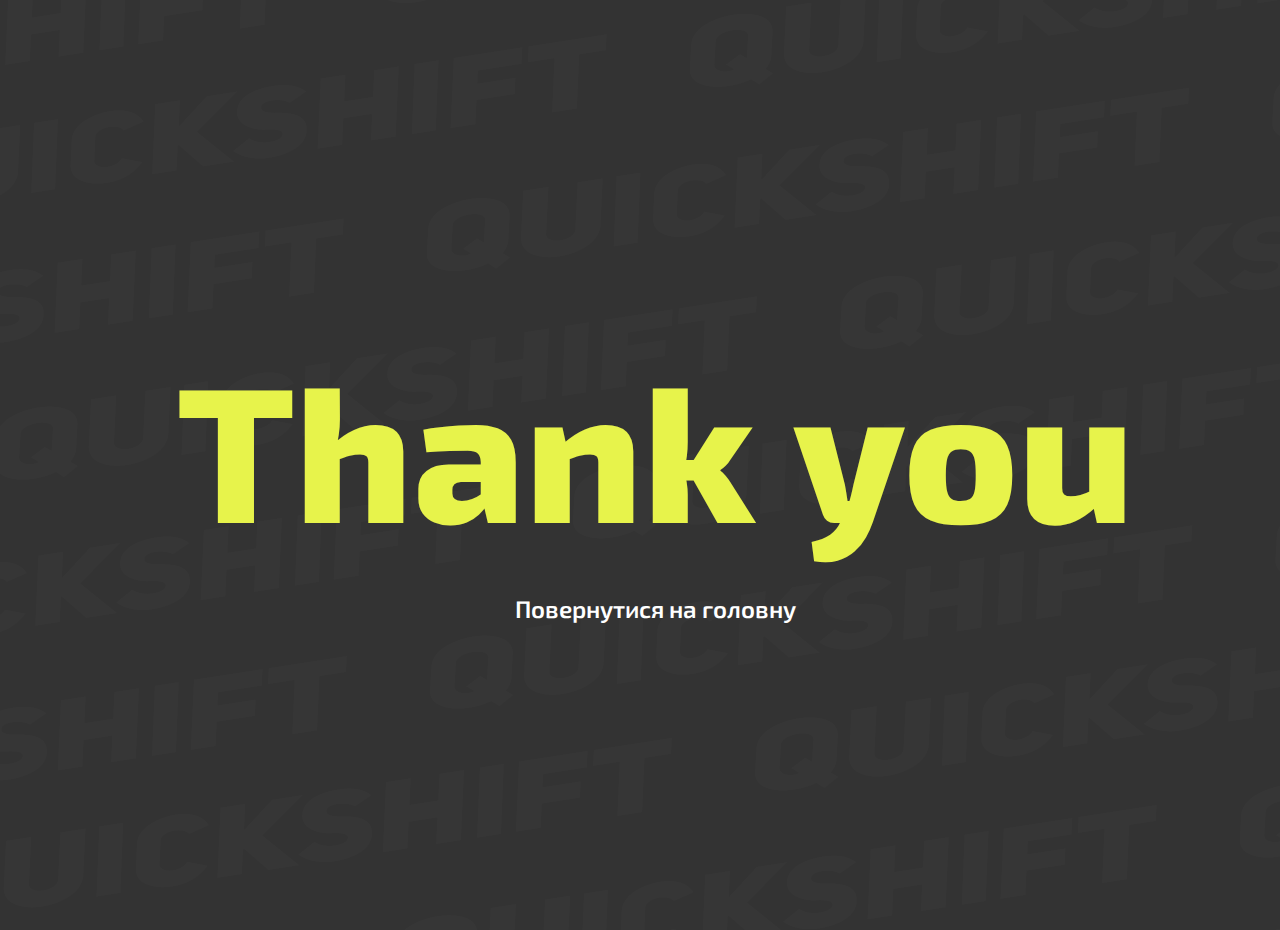
<file: thank-you.html>
<!DOCTYPE html>
<html lang="en">
<head>
    <meta charset="UTF-8">
    <title>Thank You</title>
    <link rel="shortcut icon" href="./media/logo_shortcut.svg">
    <link rel="stylesheet" href="./fonts/exo_2/stylesheet.css" type="text/css">
    <link rel="stylesheet" href="./style/thank-you.css">
    <link rel="stylesheet" href="./style/thank-you-media.css">

    <!-- Meta Pixel Code -->
    <script>
        !function(f,b,e,v,n,t,s)
        {if(f.fbq)return;n=f.fbq=function(){n.callMethod?
            n.callMethod.apply(n,arguments):n.queue.push(arguments)};
            if(!f._fbq)f._fbq=n;n.push=n;n.loaded=!0;n.version='2.0';
            n.queue=[];t=b.createElement(e);t.async=!0;
            t.src=v;s=b.getElementsByTagName(e)[0];
            s.parentNode.insertBefore(t,s)}(window, document,'script',
            'https://connect.facebook.net/en_US/fbevents.js');
        fbq('init', '780826903045025');
        fbq('track', 'PageView');
        fbq('track', 'Lead');
    </script>
    <noscript><img height="1" width="1" style="display:none"
                   src="https://www.facebook.com/tr?id=&nbsp;780826903045025&ev=PageView&noscript=1"
    /></noscript>
    <!-- End Meta Pixel Code -->

</head>
<body>
<main>
    <h1>Thank you</h1>
    <a href="./index">Повернутися на головну</a>
</main>
</body>
</html>
</file>
<file: fonts/exo_2/stylesheet.css>
@font-face {
    font-family: 'Exo 2';
    src: url('Exo2-Thin.woff2') format('woff2'),
        url('Exo2-Thin.woff') format('woff'),
        url('Exo2-Thin.ttf') format('truetype');
    font-weight: 100;
    font-style: normal;
    font-display: swap;
}

@font-face {
    font-family: 'Exo 2';
    src: url('Exo2-SemiBold.woff2') format('woff2'),
        url('Exo2-SemiBold.woff') format('woff'),
        url('Exo2-SemiBold.ttf') format('truetype');
    font-weight: 600;
    font-style: normal;
    font-display: swap;
}

@font-face {
    font-family: 'Exo 2';
    src: url('Exo2-Light.woff2') format('woff2'),
        url('Exo2-Light.woff') format('woff'),
        url('Exo2-Light.ttf') format('truetype');
    font-weight: 300;
    font-style: normal;
    font-display: swap;
}

@font-face {
    font-family: 'Exo 2';
    src: url('Exo2-Bold.woff2') format('woff2'),
        url('Exo2-Bold.woff') format('woff'),
        url('Exo2-Bold.ttf') format('truetype');
    font-weight: bold;
    font-style: normal;
    font-display: swap;
}

@font-face {
    font-family: 'Exo 2';
    src: url('Exo2-Regular.woff2') format('woff2'),
        url('Exo2-Regular.woff') format('woff'),
        url('Exo2-Regular.ttf') format('truetype');
    font-weight: normal;
    font-style: normal;
    font-display: swap;
}

@font-face {
    font-family: 'Exo 2';
    src: url('Exo2-Black.woff2') format('woff2'),
        url('Exo2-Black.woff') format('woff'),
        url('Exo2-Black.ttf') format('truetype');
    font-weight: 900;
    font-style: normal;
    font-display: swap;
}

@font-face {
    font-family: 'Exo 2';
    src: url('Exo2-Medium.woff2') format('woff2'),
        url('Exo2-Medium.woff') format('woff'),
        url('Exo2-Medium.ttf') format('truetype');
    font-weight: 500;
    font-style: normal;
    font-display: swap;
}

@font-face {
    font-family: 'Exo 2';
    src: url('Exo2-ExtraLight.woff2') format('woff2'),
        url('Exo2-ExtraLight.woff') format('woff'),
        url('Exo2-ExtraLight.ttf') format('truetype');
    font-weight: 200;
    font-style: normal;
    font-display: swap;
}

@font-face {
    font-family: 'Exo 2';
    src: url('Exo2-ExtraBold.woff2') format('woff2'),
        url('Exo2-ExtraBold.woff') format('woff'),
        url('Exo2-ExtraBold.ttf') format('truetype');
    font-weight: bold;
    font-style: normal;
    font-display: swap;
}
</file>
<file: style/thank-you.css>
*::before,
*::after {
  box-sizing: border-box;
}

ul[class],
ol[class] {
  padding: 0;
}

body,
h1,
h2,
h3,
h4,
p,
ul[class],
ol[class],
li,
figure,
figcaption,
blockquote,
dl,
dd {
  margin: 0;
}

html, body {
  height: 100%;
  scroll-behavior: smooth;
}
html button, body button {
  border: none;
}

body {
  scroll-behavior: smooth;
  text-rendering: optimizeSpeed;
  line-height: 1.5;
}

ul[class],
ol[class] {
  list-style: none;
}

ul {
  padding: 0;
}

a:not([class]) {
  text-decoration-skip-ink: auto;
  text-decoration: none;
}

img {
  max-width: 100%;
  display: block;
}

article > * + * {
  margin-top: 1em;
}

input,
button,
textarea,
select {
  font: inherit;
}

body {
  font-family: "Exo 2", sans-serif;
  font-size: 100%;
  font-weight: 400;
  overflow: hidden;
}
body main {
  width: 100%;
  height: 100%;
  display: flex;
  flex-flow: column;
  justify-content: center;
  align-items: center;
  background-color: #333333;
  background-image: url("./../media/bg_popup.png");
  padding: 15px;
}
body main * {
  transition: all 0.3s ease-in-out;
  -webkit-transition: all 0.3s ease-in-out;
}
body main h1 {
  font-size: 12em;
  color: #E7F34B;
}
body main a {
  position: relative;
  bottom: 0;
  font-size: 1.5em;
  color: #ffffff;
  font-weight: 600;
  justify-self: flex-end;
  background-image: linear-gradient(#E7F34B, #E7F34B);
  background-position: 0 100%;
  background-repeat: no-repeat;
  background-size: 0 2px;
}
body main a:hover {
  background-size: 100% 2px;
}

/*# sourceMappingURL=thank-you.css.map */
</file>
<file: style/thank-you-media.css>
/*# sourceMappingURL=thank-you-media.css.map */
</file>
